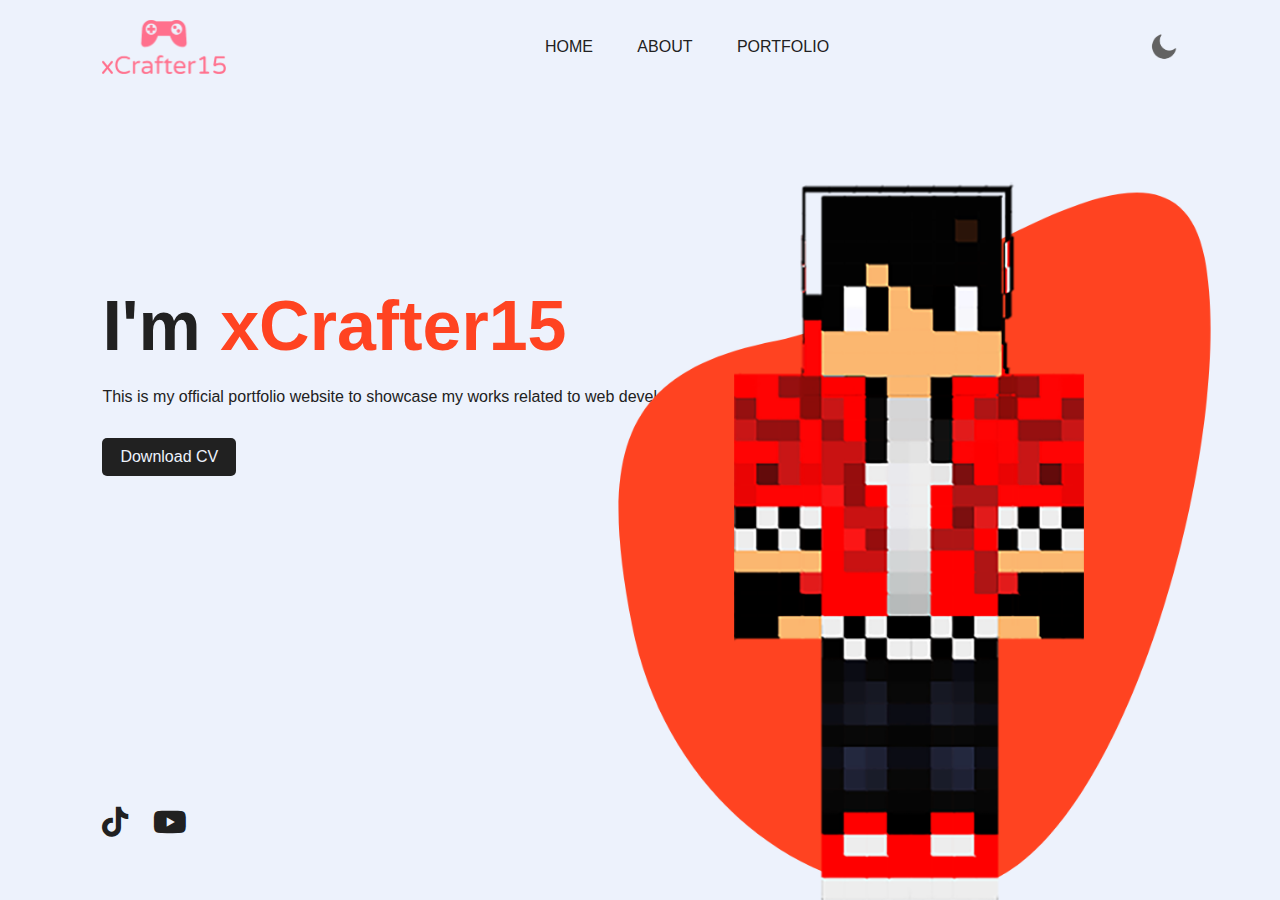
<file: index.html>
<!DOCTYPE html>
<html lang="en">
<head>
    <meta charset="UTF-8">
    <title>Portfolio Website - xCrafter15</title>
    <link rel="stylesheet" href="css/main.css">
    <link rel="stylesheet" href="https://cdnjs.cloudflare.com/ajax/libs/font-awesome/6.0.0-beta3/css/all.min.css">
    <script src="js/main.js"></script>
</head>
<body>
    
    <div class="hero">

        <nav>

            <img src="images/logo.png" width="124" height="54" alt="logo" class="logo">
            <ul>

                <li><a href="index.html">HOME</a></li>
                <li><a href="sites/about.html">ABOUT</a></li>
                <li><a href="">PORTFOLIO</a></li>

            </ul>

            <img src="images/moon.png" id="icon">

        </nav>

        <div class="info">

            <h1>I'm <span>xCrafter15</span></h1>
            <p>This is my official portfolio website to showcase my works related to web development</p>
            <a href="dowload/Lebenslauf_xCrafter15.docx" download>Download CV</a>

        </div>

        <div class="img-box">

            <img src="images/pattern.png" class="back-img">
            <img src="images/skin.png" class="main-img">

        </div>

        <div class="social-links">

            <a href=""><i class="fab fa-tiktok"></i></a>
            <a href="https://www.youtube.com/channel/UCrK4Dr_mj7em0Yk1pvJqokA"><i class="fab fa-youtube"></i></a>

        </div>

    </div>

</body>
</html>
</file>
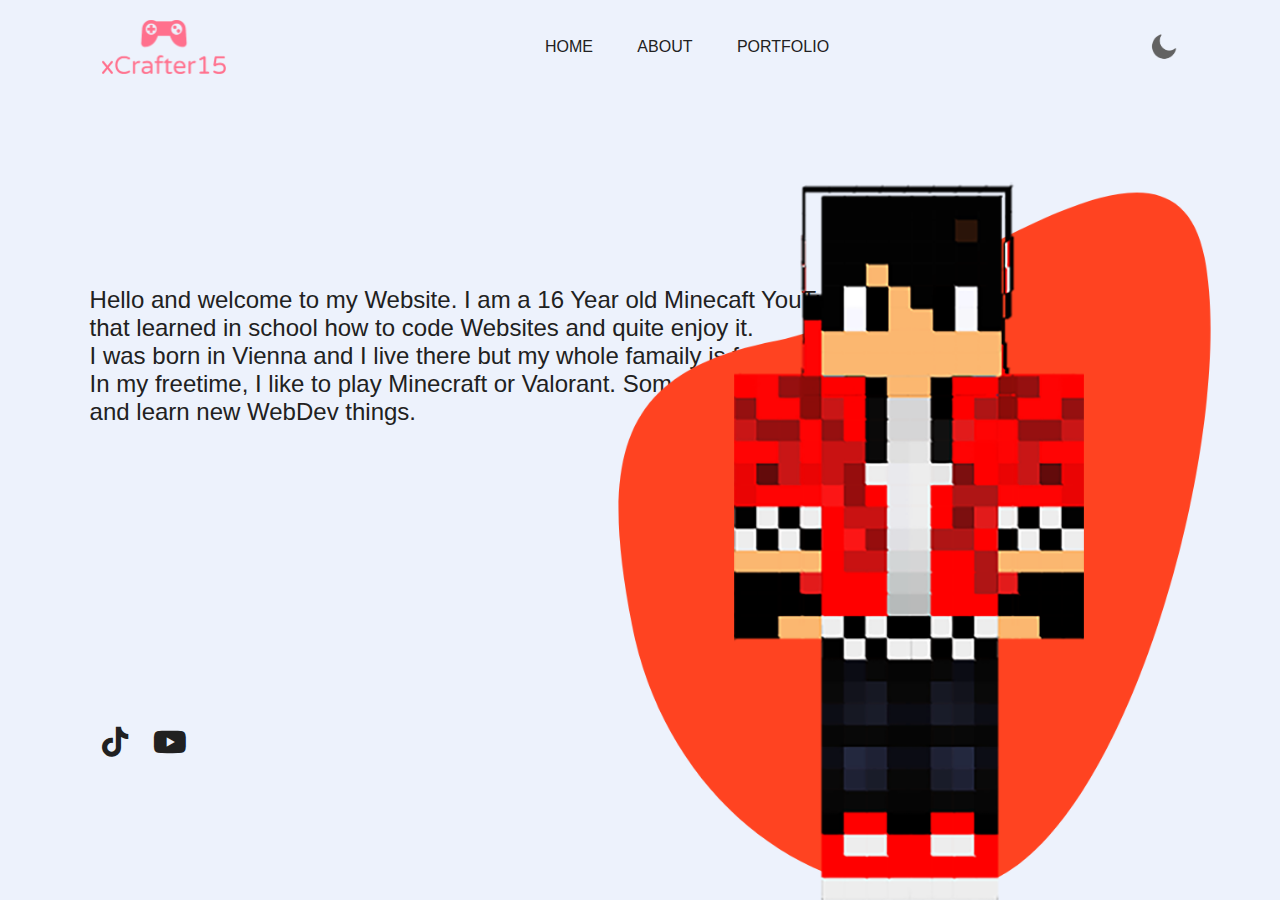
<file: sites/about.html>
<!DOCTYPE html>
<html lang="en">
<head>
    <meta charset="UTF-8">
    <title>Portfolio Website - xCrafter15</title>
    <link rel="stylesheet" href="../css/main.css">
    <link rel="stylesheet" href="https://cdnjs.cloudflare.com/ajax/libs/font-awesome/6.0.0-beta3/css/all.min.css">
    <script src="js/main.js"></script>
</head>
<body>
    
    <div class="hero">

        <nav>

            <img src="../images/logo.png" width="124" height="54" alt="logo" class="logo">
            <ul>

                <li><a href="../index.html">HOME</a></li>
                <li><a href="">ABOUT</a></li>
                <li><a href="">PORTFOLIO</a></li>

            </ul>

            <img src="../images/moon.png" id="icon">

        </nav>

        <div class="info-about">

            <p id="text">Hello and welcome to my Website. I am a 16 Year old Minecaft YouTuber <br>that learned in school how to code Websites and quite enjoy it. <br>I was born in Vienna and I live there but my whole famaily is from Bosnia. <br>In my freetime, I like to play Minecraft or Valorant. Sometime, I got on YouTube <br>and learn new WebDev things.</p>

        </div>

        <div class="img-box">

            <img src="../images/pattern.png" class="back-img">
            <img src="../images/skin.png" class="main-img">

        </div>

        <div class="social-links">

            <a href=""><i class="fab fa-tiktok"></i></a>
            <a href="https://www.youtube.com/channel/UCrK4Dr_mj7em0Yk1pvJqokA"><i class="fab fa-youtube"></i></a>

        </div>

    </div>

    <script>

        var icon = document.getElementById("icon");

        icon.onclick = function() {
            document.body.classList.toggle("dark-theme");

            if(document.body.classList.contains("dark-theme")) {
                icon.src = "../images/sun.png";
            } else {
                icon.src = "../images/moon.png";
            }
        }

    </script>

</body>
</html>
</file>
<file: css/main.css>
* {
    margin: 0;
    padding: 0;
}

:root {
    --primary-color: #edf2fc;
    --secondary-color: #212121;
}
.dark-theme {
    --primary-color: #323336;
    --secondary-color: #fff;
}

#text {
    font-size: 18pt;
    color: var(--secondary-color);
}

#icon {
    width: 30px;
    cursor: pointer;
}

.hero {
    height: 100vh;
    width: 100%;
    background: var(--primary-color);
    font-family: sans-serif;
    position: relative;
}

nav {
    width: 84%;
    margin: auto;
    padding: 20px 0;
    display: flex;
    align-items: center;
    justify-content: space-between;
}

.logo {
    cursor: pointer;
}

nav ul li {
    display: inline-block;
    list-style: none;
    margin: 10px 20px;
}

nav ul li a {
    text-decoration: none;
    color: var(--secondary-color);
}

nav ul li a:hover {
    color: #ff4321;
}

.info {
    margin-left: 8%;
    margin-top: 15%;
}

.info-about {
    margin-left: 7%;
    margin-top: 15%;
}

.info h1 {
    font-size: 70px;
    color: var(--secondary-color);
    margin-bottom: 20px;
}

span {
    color: #ff4321;
}

.info p {
    color: var(--secondary-color);
    line-height: 22px;
}

.info a {
    background: var(--secondary-color);
    padding: 10px 18px;
    text-decoration: none;
    color: var(--primary-color);
    display: inline-block;
    margin: 30px 0;
    border-radius: 5px;
}

.img-box {
    width: 45%;
    height: 80%;
    position: absolute;
    bottom: 0;
    right: 100px; 
}

.main-img {
    margin-left: 130px;
}

.img-box img {
    height: 100%;
    position: absolute;
    left: 0;
    bottom: 0;
    transform: translateX(-50);
    transition: bottom 1s, left 1s;
}

.img-box:hover .back-img {
    bottom: 40px;
}

.img-box:hover .main-img {
    left: 5%;
}

.social-links {
    margin-left: 8%;
    margin-top: 300px;
}

.social-links a {
    font-size: 30px;
    color: var(--secondary-color);
    margin-right: 20px;
}

.social-links a:hover {
    color: #ff4321;
}
</file>
